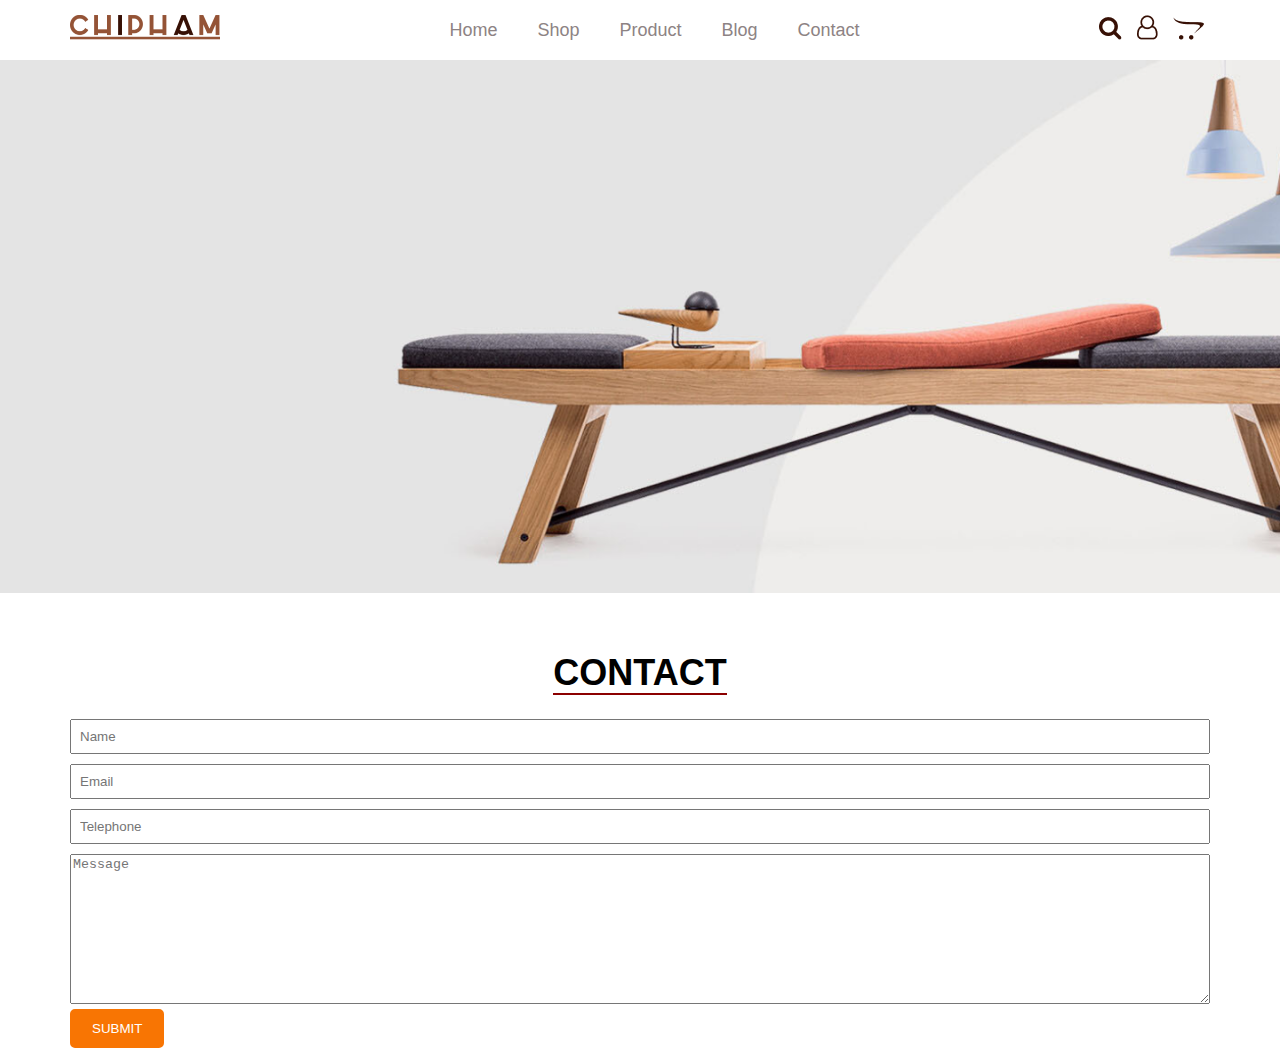
<file: contact.html>
<!doctype html>
<html>
<head>
<meta charset="utf-8">
<title>Contact</title>
	<link rel="stylesheet" href="css/thu-vien-css.css">
	<link rel="stylesheet" href="css/styleC.css">
	<link rel="stylesheet" href="css/all.min.css">
	<link rel="icon" href="images/LOGO 1.png" type="image/x-icon">
</head>

<body>
	<header>
	 <div class="container d-flex justify-between">
	 <div class="logo"><a href="Index.html"> <img src="images/LOGO 1.png" alt="" width="150"> </a></div>	
		<div class="menu"> 
			<ul>
			<li><a href="#">Home </a></li>
			<li><a href="#">Shop </a></li>
			<li><a href="#">Product </a></li>
			<li><a href="#">Blog </a></li>
			<li><a href="contact.html">Contact </a></li>
			</ul>
 </div> 
		 <div class="icon-2">
		<a href="#"><img src="images/search.png" alt=""></a>
		<a href="#"><img src="images/persona.png" alt=""></a>
		<a href="#"><img src="images/shop.png" alt=""> </a>
		</div>

</div>
</header>
	
	<div class="banner">
	<img src="images/Shop-Banner2.png" alt="" class="img-100">
		<div class="caption">
		
		</div>
	</div>
	<div class="container">
	<div class="container">
	<h1 class="text-center pt-30"> <span class="gach-chan"> CONTACT </span>
		</h1>
	<form action="#">
				<input type="text" placeholder="Name" class="form-control">
				<input type="email" placeholder="Email" class="form-control">
				<input type="tel" placeholder="Telephone" class="form-control">
					<textarea placeholder="Message" class="form-cotrol" style="width: 100%; height: 150px"></textarea>
		
			<button  type="submit" class="btn-fill-primary">SUBMIT</button>	
				</form>
				</div>
			</div>
	
	
</body>
	<script src="jss/jquery-3.6.0.min.js"></script> 
<script src="jss/owl.carousel.js"></script>
</html>
</file>
<file: css/thu-vien-css.css>
@charset "utf-8";
/* CSS Document */
@import url('https://fonts.googleapis.com/css2?family=Signika&display=swap');
*{ box-sizing: border-box}
.container{ width: 1140px; margin: auto}
.img-100{ width: 100%; height: auto}
.img-circle{ border-radius: 50%}
.row{ display: flex; flex-wrap: wrap}
.col-1 {width: 8.33%;}
.col-2 {width: 16.66%;}
.col-3 {width: 25%;}
.col-4 {width: 33.33%;}
.col-5 {width: 41.66%;}
.col-6 {width: 50%;}
.col-7 {width: 58.33%;}
.col-8 {width: 66.66%;}
.col-9 {width: 75%;}
.col-10 {width: 83.33%;}
.col-11 {width: 91.66%;}
.col-12 {width: 100%;}
[class*="col-"] {
  padding: 15px;
  
}
.py-50{ padding: 50px}
.p-0{ padding: 0}
.my-30{ margin-top: 30px; margin-bottom: 30px}
.mx-auto { margin-left: auto; margin-right: auto}
.text-right{ text-align: right}
.text-center { text-align: center}
.d-flex{ display: flex}
.d-block{ display:block}
.d-none{ display: none}
.justify-center{ justify-content: center}
.justify-between{ justify-content: space-between}
.justify-around{ justify-content: space-around}
.btn-fill-primary
{
    background-color:#F87503;
    padding: 10px 20px;
    color: #fff;
    border-radius: 5px;
    cursor: pointer;
    text-transform: uppercase;
     border: 2px solid #F87503;
}
.btn-fill-primary:hover{
     background-color:#Ff0;
    color: #333
}
.btn-outline-primary
{
    border: 2px solid #F87503;
    background: none;
    padding: 10px 20px;
    color: #fff;
    border-radius: 5px;
    cursor: pointer;
    text-transform: uppercase
}
.btn-outline-primary:hover{
     background-color:#F87503;
    }
</file>
<file: css/styleC.css>
@charset "utf-8";
/* CSS Document */
@import url('https://fonts.googleapis.com/css2?family=Poetsen+One&family=Rubik:wght@500&display=swap');
font{
	font-family: "Rubik", sans-serif;
  font-optical-sizing: auto;
  font-weight: 500;
  font-style: normal;
}
body{
	font-family: Gotham, "Helvetica Neue", Helvetica, Arial, "sans-serif"; margin: 0px;
}
body{
	margin: 0;font-size: 18px
}
.banner{
	width: 100%;min-height: 500px;position: relative
}
.caption{
	width: 30%;text-align: center;position: absolute;left: 35%;top: 40%
}
.caption h1{
	color:blue
}
.caption p{
	color:white
}
main{
	width: 100%;min-height: 800px
}
.tieude{
	text-decoration: none;color: #575757;text-align: center
}
.text-do{
	color: red;
}
.vien{
	border:1px solid darkred;border-radius:8px;padding: 8px;position: relative;overflow: hidden
}
.icon{
	width: 80%;height: 45px;position: absolute;left: 10%;top: -15%;display: flex;justify-content: space-around;transition :all 1s
}
.icon a{
	width: 45px;height: 45px;background-color: darkred;border-radius: 50%;color: white;display: flex;justify-content: center;text-decoration: none;align-items: center
}
.icon a:hover{
	background-color: darkgray;color:darkred
}
.vien:hover .icon{
	top:40%
}
header{
	width: 100%;height: 60px;
}
.logo{
	padding-top: 15px
}
.menu ul{
	margin: 0;padding: 0;list-style: none;display: flex
}
.menu{
	padding-top: 20px
}
.menu ul li a{
	padding: 10px 20px;text-decoration: none;color: #8D8384
}
.menu ul li a:hover{
	background-color: rgba(142,112,100,1.00);color: #363636;border-radius: 10px
}
.icon-2 a{
	margin-left: 10px; 
}
.icon-2{
	padding-top: 15px
}

#feature{
	width: 100%;min-height: 600px;background-image: url("../images/bg2.png");background-repeat: no-repeat;background-size: cover;background-position: bottom center
}
.gach-chan{
	border-bottom: 2px solid darkred
}
.pt-30{
	padding-top: 30px
}
.texr-do{
    color: darkred
}
.vien-trang{
	width: 100%;border: 2px solid white;padding: 30px
}
#feature a{
	text-decoration: none;color: darkred;cursor: pointer
}
#feature a:hover{
	color: white
}
#contact{
	width: 100%;min-height: 600px;background-image: url("../images/Banner2.png");background-repeat: no-repeat;background-size: cover;background-position: center center
}
.shadow{
	width: 100%;min-height: 300px;border: 1px solid darkgray;box-shadow: 5px 5px 5px gray;padding: 30px
}
.form-control{
	padding: 8px;width: 100%;margin-bottom: 10px
}
</file>
